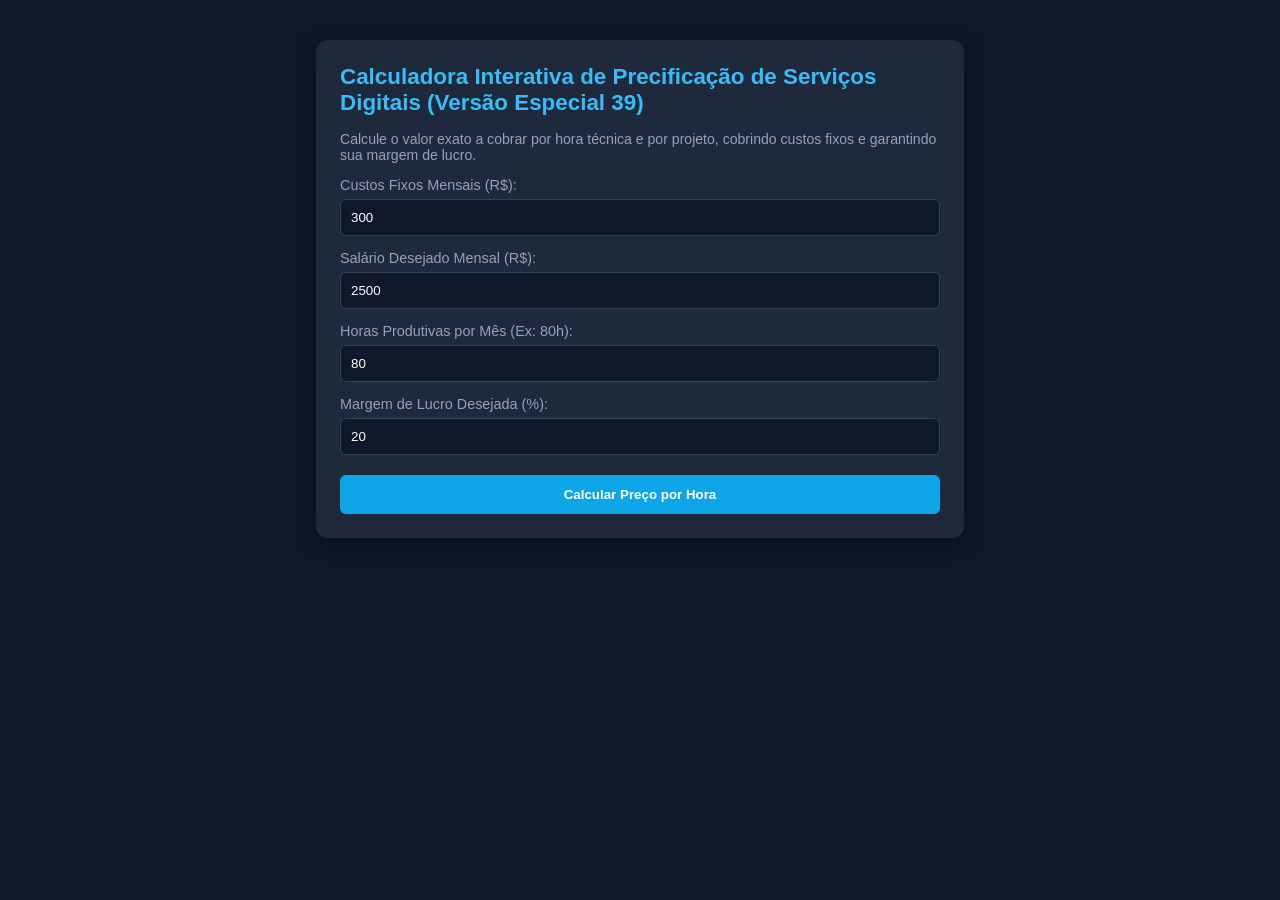
<file: data/products_vault/calculadora_interativa_de_prec.html>
<!DOCTYPE html>
<html lang="pt-BR">
<head>
    <meta charset="UTF-8">
    <title>Calculadora Interativa de Precificação de Serviços Digitais (Versão Especial 39)</title>
    <style>
        body { font-family: -apple-system, BlinkMacSystemFont, 'Segoe UI', Roboto, sans-serif; background: #0f172a; color: #f8fafc; padding: 2rem; }
        .card { max-width: 600px; margin: 0 auto; background: #1e293b; border-radius: 12px; padding: 24px; box-shadow: 0 4px 20px rgba(0,0,0,0.4); }
        h1 { font-size: 1.4rem; color: #38bdf8; margin-top: 0; }
        label { display: block; margin-top: 14px; font-size: 0.9rem; color: #94a3b8; }
        input { width: 100%; box-sizing: border-box; padding: 10px; margin-top: 6px; background: #0f172a; border: 1px solid #334155; color: #fff; border-radius: 6px; }
        button { width: 100%; margin-top: 20px; padding: 12px; background: #0ea5e9; color: #fff; font-weight: bold; border: none; border-radius: 6px; cursor: pointer; }
        button:hover { background: #0284c7; }
        .result { margin-top: 20px; padding: 16px; background: #022c22; border: 1px solid #059669; border-radius: 8px; color: #34d399; font-size: 1.1rem; text-align: center; }
    </style>
</head>
<body>
    <div class="card">
        <h1>Calculadora Interativa de Precificação de Serviços Digitais (Versão Especial 39)</h1>
        <p style="color: #94a3b8; font-size: 0.88rem;">Calcule o valor exato a cobrar por hora técnica e por projeto, cobrindo custos fixos e garantindo sua margem de lucro.</p>
        
        <label>Custos Fixos Mensais (R$):</label>
        <input type="number" id="custos" value="300">
        
        <label>Salário Desejado Mensal (R$):</label>
        <input type="number" id="salario" value="2500">
        
        <label>Horas Produtivas por Mês (Ex: 80h):</label>
        <input type="number" id="horas" value="80">

        <label>Margem de Lucro Desejada (%):</label>
        <input type="number" id="margem" value="20">

        <button onclick="calcular()">Calcular Preço por Hora</button>
        
        <div id="resultado" class="result" style="display:none;"></div>
    </div>

    <script>
        function calcular() {
            const custos = parseFloat(document.getElementById('custos').value) || 0;
            const salario = parseFloat(document.getElementById('salario').value) || 0;
            const horas = parseFloat(document.getElementById('horas').value) || 1;
            const margem = (parseFloat(document.getElementById('margem').value) || 0) / 100;
            
            const custoHoraBase = (custos + salario) / horas;
            const precoHoraFinal = custoHoraBase * (1 + margem);
            
            const res = document.getElementById('resultado');
            res.style.display = 'block';
            res.innerHTML = '<strong>Preço Mínimo por Hora:</strong> R$ ' + precoHoraFinal.toFixed(2);
        }
    </script>
</body>
</html>
</file>
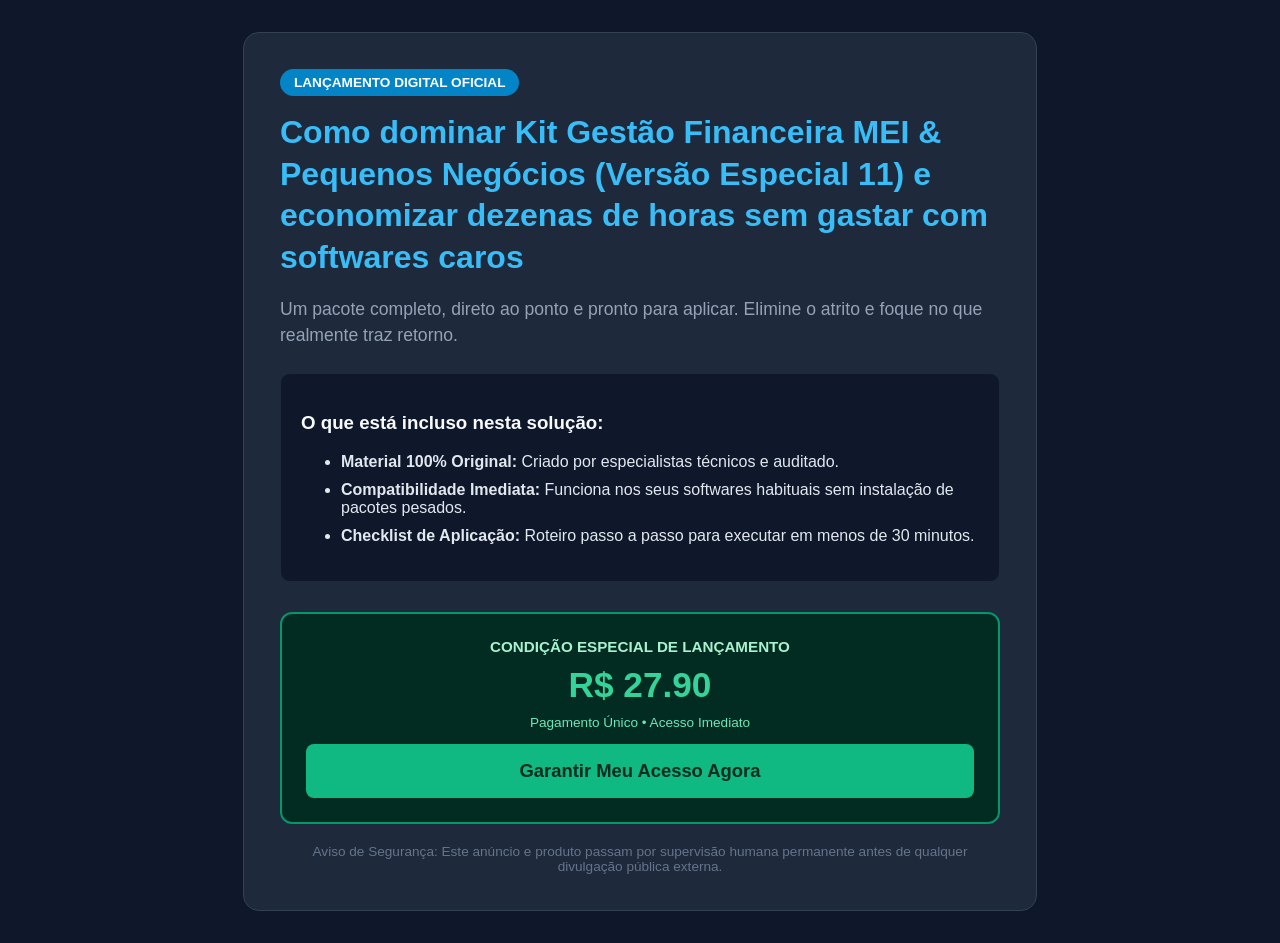
<file: data/products_vault/landing_page_kit_mei.html>
<!DOCTYPE html>
<html lang="pt-BR">
<head>
    <meta charset="UTF-8">
    <title>Kit Gestão Financeira MEI & Pequenos Negócios (Versão Especial 11) — Apresentação Oficial</title>
    <style>
        body { font-family: -apple-system, BlinkMacSystemFont, 'Segoe UI', Roboto, sans-serif; background: #0f172a; color: #f8fafc; margin: 0; padding: 2rem; }
        .container { max-width: 720px; margin: 0 auto; background: #1e293b; padding: 36px; border-radius: 16px; border: 1px solid #334155; }
        .badge { background: #0284c7; color: #fff; padding: 6px 14px; border-radius: 20px; font-size: 0.85rem; font-weight: bold; text-transform: uppercase; display: inline-block; }
        h1 { font-size: 2rem; color: #38bdf8; margin: 16px 0 12px; line-height: 1.3; }
        p.subtitle { color: #94a3b8; font-size: 1.1rem; line-height: 1.5; }
        .benefits { background: #0f172a; padding: 20px; border-radius: 10px; margin: 24px 0; border: 1px solid #1e293b; }
        .benefits li { margin: 10px 0; color: #e2e8f0; }
        .price-box { text-align: center; padding: 24px; background: #022c22; border: 2px solid #059669; border-radius: 12px; margin-top: 30px; }
        .price-tag { font-size: 2.2rem; font-weight: 800; color: #34d399; margin: 10px 0; }
        .btn { display: inline-block; width: 100%; box-sizing: border-box; text-align: center; background: #10b981; color: #022c22; padding: 16px; font-size: 1.15rem; font-weight: bold; border-radius: 8px; text-decoration: none; margin-top: 14px; cursor: pointer; }
        .notice { margin-top: 20px; font-size: 0.85rem; color: #64748b; text-align: center; }
    </style>
</head>
<body>
    <div class="container">
        <span class="badge">Lançamento Digital Oficial</span>
        <h1>Como dominar Kit Gestão Financeira MEI & Pequenos Negócios (Versão Especial 11) e economizar dezenas de horas sem gastar com softwares caros</h1>
        <p class="subtitle">Um pacote completo, direto ao ponto e pronto para aplicar. Elimine o atrito e foque no que realmente traz retorno.</p>
        
        <div class="benefits">
            <h3>O que está incluso nesta solução:</h3>
            <ul>
                <li><strong>Material 100% Original:</strong> Criado por especialistas técnicos e auditado.</li>
                <li><strong>Compatibilidade Imediata:</strong> Funciona nos seus softwares habituais sem instalação de pacotes pesados.</li>
                <li><strong>Checklist de Aplicação:</strong> Roteiro passo a passo para executar em menos de 30 minutos.</li>
            </ul>
        </div>

        <div class="price-box">
            <div style="color: #a7f3d0; font-size: 0.95rem; text-transform: uppercase; font-weight: 600;">Condição Especial de Lançamento</div>
            <div class="price-tag">R$ 27.90</div>
            <div style="color: #6ee7b7; font-size: 0.85rem;">Pagamento Único • Acesso Imediato</div>
            <a class="btn" href="https://pay.kiwify.com.br/mriY17r" target="_blank">Garantir Meu Acesso Agora</a>
        </div>

        <div class="notice">
            Aviso de Segurança: Este anúncio e produto passam por supervisão humana permanente antes de qualquer divulgação pública externa.
        </div>
    </div>
</body>
</html>
</file>
